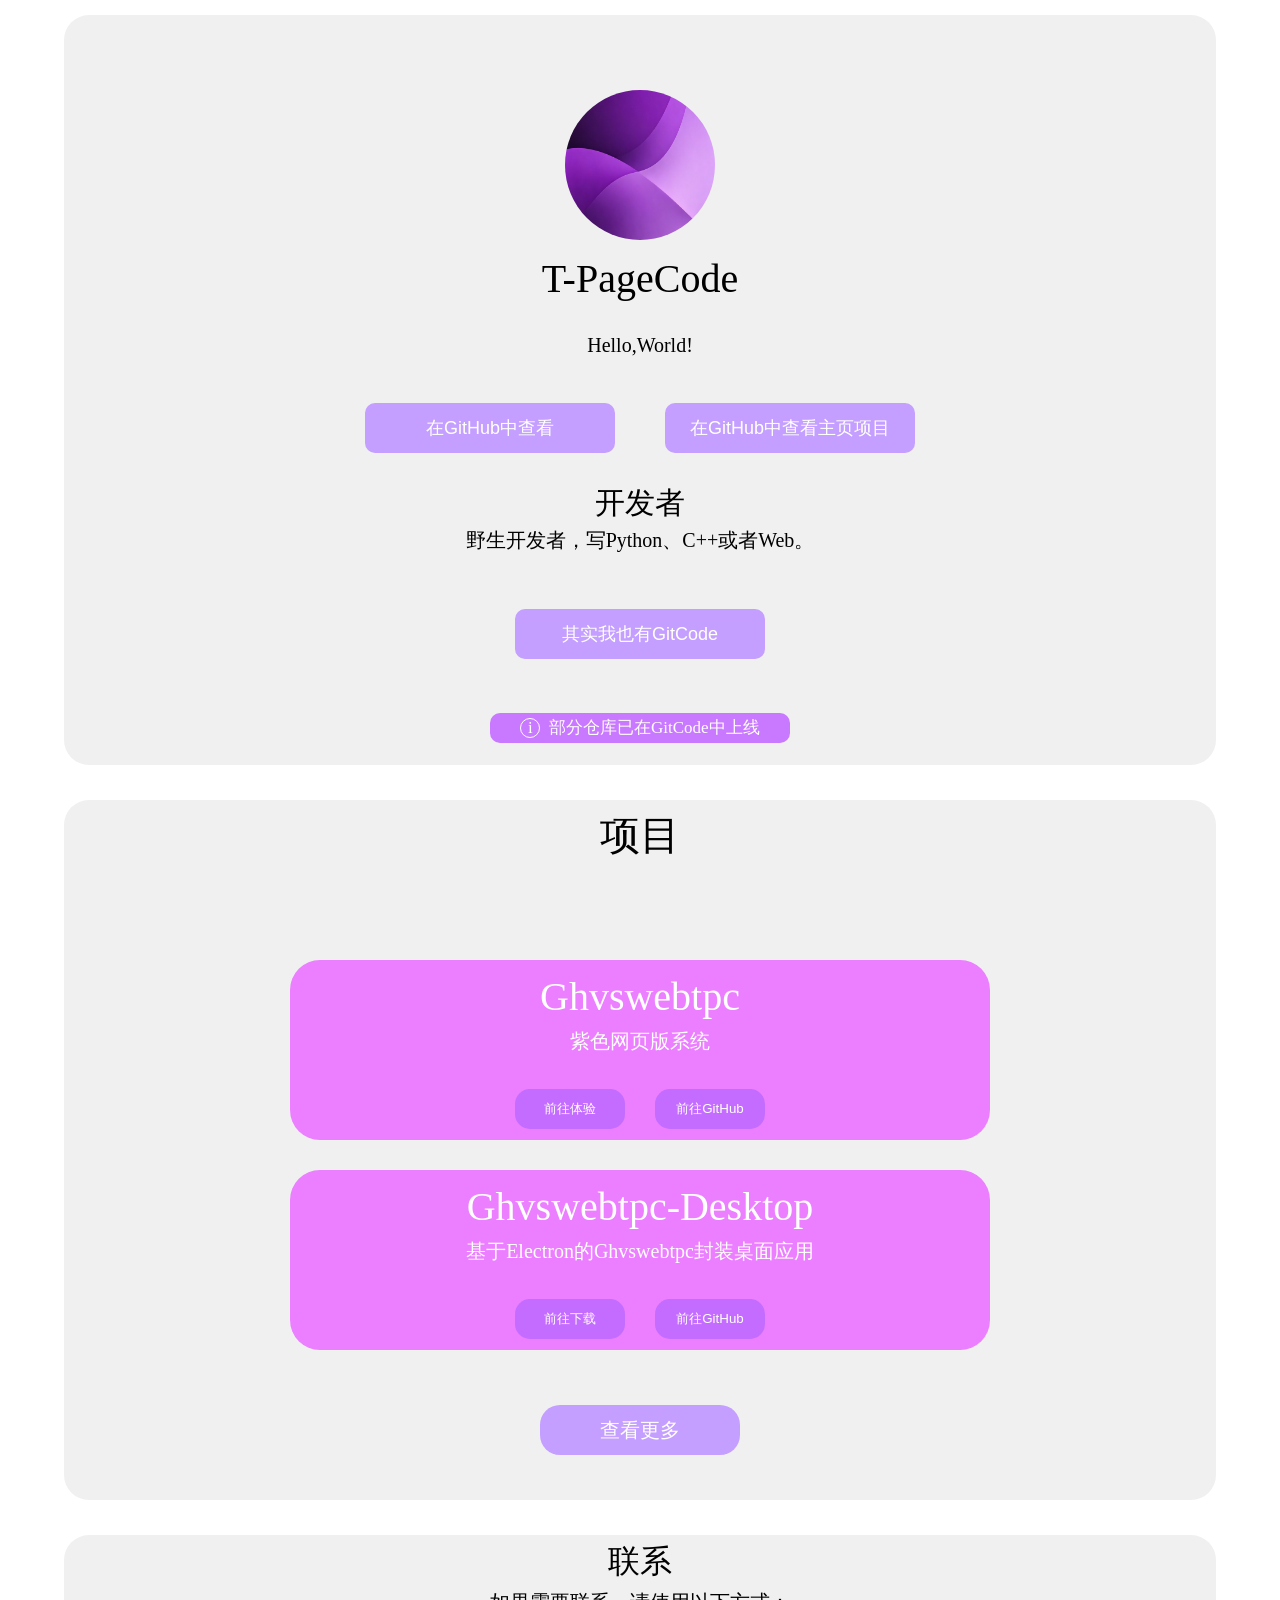
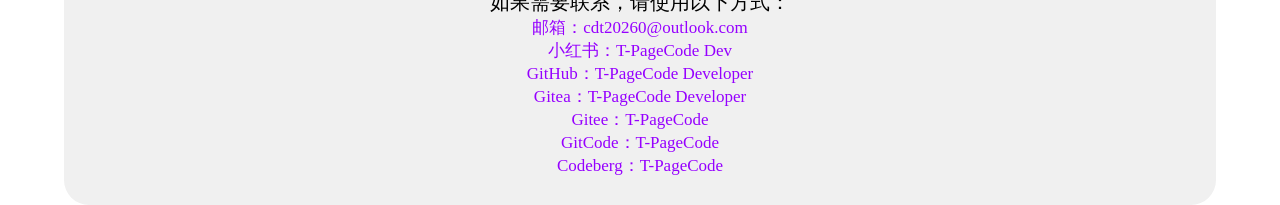
<file: index.html>
<!DOCTYPE html>
<html>
<head>
    <meta charset="UTF-8">
    <meta name="viewport" content="width=device-width, initial-scale=1.0">
    <link rel="stylesheet" href="./index.css">
    <title>T-PageCode</title>
</head>
<body>
    <div id="load-div">
        <h1 id="load-text">T-PageCode</h1>
        <div id="load-bar">
            <div id="load"></div>
        </div>
    </div>
    <div id="main-div">
        <img src="./GitHubUserImage.png" id="UserImage" alt="抱歉，图片加载失败">
        <h1 id="UserName">T-PageCode</h1>
        <p id="HelloWorldText"></p>
        <button id="btn1" onclick="window.open('https://github.com/T-PageCode/T-PageCode.github.io','_blank')">在GitHub中查看主页项目</button>
        <button id="btn2" onclick="window.open('https://github.com/T-PageCode','_blank')">在GitHub中查看</button>
        <h1 id="text2">开发者</h1>
        <p id="text3">野生开发者，写Python、C++或者Web。</p>
        <button id="gitcode-btn" onclick="window.open('https://gitcode.com/T-PageCode','_blank')">其实我也有GitCode</button>
        <div id="GitCode-Msg"><span id="message-i">i</span>&nbsp;&nbsp;部分仓库已在GitCode中上线</div>
    </div>
    <div id="project-div">
        <h1 id="project-text">项目</h1>
        <div id="ghvswebtpc" class="project">
            <h1 class="project-title">Ghvswebtpc</h1>
            <p class="project-info">紫色网页版系统</p>
            <button class="project-go" onclick="window.open('https://t-pagecode.github.io/Ghvswebtpc','_blank')">前往体验</button>
            <button class="project-github" onclick="window.open('https://github.com/T-PageCode/Ghvswebtpc','_blank')">前往GitHub</button>
        </div>
        <div id="ghvswebtpc-desktop" class="project">
            <h1 class="project-title">Ghvswebtpc-Desktop</h1>
            <p class="project-info">基于Electron的Ghvswebtpc封装桌面应用</p>
            <button class="project-go" onclick="window.open('https://github.com/T-PageCode/Ghvswebtpc-Desktop/releases')">前往下载</button>
            <button class="project-github" onclick="window.open('https://github.com/T-PageCode/Ghvswebtpc-Desktop')">前往GitHub</button>
        </div>
        <button id="look-more">查看更多</button>
    </div>
    <div id="contact-div">
        <h1>联系</h1>
        <p>如果需要联系，请使用以下方式：</p>
        <a href="https://outlook.live.com/mail/0/deeplink/compose?to=cdt20260@outlook.com">邮箱：cdt20260@outlook.com</a>
        <a href="https://www.xiaohongshu.com/user/profile/64316bad0000000014011ebc">小红书：T-PageCode Dev</a>
        <a href="https://github.com/T-PageCode">GitHub：T-PageCode Developer</a>
        <a href="https://gitea.com/T-PageCode">Gitea：T-PageCode Developer</a>
        <a href="https://gitee.com/T-PageCode">Gitee：T-PageCode</a>
        <a href="https://gitcode.com/T-PageCode">GitCode：T-PageCode</a>
        <a href="https://codeberg.org/T-PageCode">Codeberg：T-PageCode</a>
    </div>
    <div id="more-project">
        <h1 id="more-project-title">更多项目</h1>
        <div id="more-ghvswebtpc" class="project">
            <h1 class="project-title">Ghvswebtpc</h1>
            <p class="project-info">紫色网页版系统</p>
            <button class="project-go" onclick="window.open('https://t-pagecode.github.io/Ghvswebtpc','_blank')">前往体验</button>
            <button class="project-github" onclick="window.open('https://github.com/T-PageCode/Ghvswebtpc','_blank')">前往GitHub</button>
        </div>
        <div id="more-ghvswebtpc-desktop" class="project">
            <h1 class="project-title">Ghvswebtpc-Desktop</h1>
            <p class="project-info">基于Electron的Ghvswebtpc封装桌面应用</p>
            <button class="project-go" onclick="window.open('https://github.com/T-PageCode/Ghvswebtpc-Desktop/releases')">前往下载</button>
            <button class="project-github" onclick="window.open('https://github.com/T-PageCode/Ghvswebtpc-Desktop')">前往GitHub</button>
        </div>
        <div id="more-t-pagecode-github-io" class="project">
            <h1 class="project-title">T-PageCode.github.io</h1>
            <p class="project-info">T-PageCode主站</p>
            <button class="project-go" onclick="window.open('https://t-pagecode.github.io','_blank')">前往体验</button>
            <button class="project-github" onclick="window.open('https://github.com/T-PageCode/T-PageCode.github.io','_blank')">前往GitHub</button>
        </div>
        <div id="more-git-name-email-tool" class="project">
            <h1 class="project-title">Git-Name-Email-Tool</h1>
            <p class="project-info">基于Python快速配置Git名称与邮箱的工具</p>
            <button class="project-go" onclick="window.open('https://github.com/T-PageCode/Git-Name-Email-Tool/releases','_blank')">前往下载</button>
            <button class="project-github" onclick="window.open('https://github.com/T-PageCode/Git-Name-Email-Tool','_blank')">前往GitHub</button>
        </div>
        <div id="more-t-codesystem" class="project">
            <h1 class="project-title">T-CodeSystem</h1>
            <p class="project-info">和Ghvswebtpc共存的第二个网页版系统</p>
            <button class="project-go" onclick="window.open('https://t-pagecode.github.io/T-CodeSystem','_blank')">前往体验</button>
            <button class="project-github" onclick="window.open('https://github.com/T-PageCode/T-CodeSystem','_blank')">前往GitHub</button>
        </div>
        <div id="more-start-http-server" class="project">
            <h1 class="project-title">Start-HTTP-Server</h1>
            <p class="project-info">开启HTTP服务的命令行工具</p>
            <button class="project-go" onclick="window.open('https://github.com/T-PageCode/Start-HTTP-Server/releases','_blank')">前往下载</button>
            <button class="project-github" onclick="window.open('https://github.com/T-PageCode/Start-HTTP-Server','_blank')">前往GitHub</button>
        </div>
        <div id="more-start-https-server" class="project">
            <h1 class="project-title">Start-HTTPS-Server</h1>
            <p class="project-info">开启HTTPS服务的命令行工具</p>
            <button class="project-go" onclick="window.open('https://github.com/T-PageCode/Start-HTTPS-Server/releases','_blank')">前往下载</button>
            <button class="project-github" onclick="window.open('https://github.com/T-PageCode/Start-HTTPS-Server','_blank')">前往GitHub</button>
        </div>
        <div id="more-guides" class="project">
            <h1 class="project-title">Guides</h1>
            <p class="project-info">T-PageCode指南</p>
            <button class="project-go" onclick="window.open('https://t-pagecode.github.io/Guides','_blank')">前往体验</button>
            <button class="project-github" onclick="window.open('https://github.com/T-PageCode/Guides','_blank')">前往GitHub</button>
        </div>
        <div id="more-t-pagecode-netlify-app" class="project">
            <h1 class="project-title">T-PageCode.netlify.app</h1>
            <p class="project-info">T-PageCode主站点,但托管在Netlify</p>
            <button class="project-go" onclick="window.open('https://t-pagecode.netlify.app','_blank')">前往体验</button>
            <button class="project-github" onclick="window.open('https://netlify.com','_blank')">前往Netlify.com</button>
        </div>
        <div id="more-1998-2026-web-page" class="project">
            <h1 class="project-title">1998-2026-WebPage</h1>
            <p class="project-info">对比1998到2026的网页</p>
            <button class="project-go" onclick="window.open('https://t-pagecode.github.io/1998-2026-WebPage','_blank')">前往体验</button>
            <button class="project-github" onclick="window.open('https://github.com/T-PageCode/1998-2026-WebPage','_blank')">前往GitHub</button>
        </div>
        <div id="more-font-test" class="project">
            <h1 class="project-title">FontTest</h1>
            <p class="project-info">字体测试</p>
            <button class="project-go" onclick="window.open('https://t-pagecode.github.io/FontTest','_blank')">前往体验</button>
            <button class="project-github" onclick="window.open('https://github.com/T-PageCode/FontTest','_blank')">前往GitHub</button>
        </div>
        <div id="more-blue-screen" class="project">
            <h1 class="project-title">BlueScreen</h1>
            <p class="project-info">假装蓝屏的网页</p>
            <button class="project-go" onclick="window.open('https://t-pagecode.github.io/BlueScreen','_blank')">前往体验</button>
            <button class="project-github" onclick="window.open('https://github.com/T-PageCode/BlueScreen','_blank')">前往GitHub</button>
        </div>
        <div id="more-windows12-concept" class="project">
            <h1 class="project-title">Windows12-Concept</h1>
            <p class="project-info">Windows12概念版</p>
            <button class="project-go" onclick="window.open('https://t-pagecode.github.io/Windows12-Concept','_blank')">前往体验</button>
            <button class="project-github" onclick="window.open('https://github.com/T-PageCode/Windows12-Concept','_blank')">前往GitHub</button>
        </div>
        <div id="more-windows12-horror" class="project">
            <h1 class="project-title">Windows12-Horror</h1>
            <p class="project-info">Windows12恐怖版</p>
            <button class="project-go" onclick="window.open('https://t-pagecode.github.io/Windows12-Horror','_blank')">前往体验</button>
            <button class="project-github" onclick="window.open('https://github.com/T-PageCode/Windows12-Horror','_blank')">前往GitHub</button>
        </div>
        <div id="more-windows10-2026" class="project">
            <h1 class="project-title">Windows10-2026</h1>
            <p class="project-info">Windows10 2026概念版</p>
            <button class="project-go" onclick="window.open('https://t-pagecode.github.io/Windows10-2026','_blank')">前往体验</button>
            <button class="project-github" onclick="window.open('https://github.com/T-PageCode/Windows10-2026','_blank')">前往GitHub</button>
        </div>
        <div id="more-js-create-html-elements" class="project">
            <h1 class="project-title">JS-Create-HTML-Elements</h1>
            <p class="project-info">尝试使用JavaScript来创建HTML元素</p>
            <button class="project-go" onclick="window.open('https://t-pagecode.github.io/JS-Create-HTML-Elements','_blank')">前往体验</button>
            <button class="project-github" onclick="window.open('https://github.com/T-PageCode/JS-Create-HTML-Elements','_blank')">前往GitHub</button>
        </div>
        <div id="more-t-pagecode-new-tab" class="project">
            <h1 class="project-title">T-PageCode-New-Tab</h1>
            <p class="project-info">新标签页扩展</p>
            <button class="project-go" onclick="window.open('https://github.com/T-PageCode/T-PageCode-New-Tab/releases','_blank')">前往下载</button>
            <button class="project-github" onclick="window.open('https://github.com/T-PageCode/T-PageCode-New-Tab','_blank')">前往GitHub</button>
        </div>
        <button id="more-return">返回</button>
    </div>
    <script src="./index.js"></script>
</body>
</html>
</file>
<file: index.css>
body,html{
    background-color: white;
    user-select: none;
    -webkit-user-select: none;
    -moz-user-select: none;
    -ms-user-select: none;
    -o-user-select: none;
    width: 100%;
    height: 100%;
}
*{
    font-weight: 200;
    margin: 0;
    padding: 0;
}
::-webkit-scrollbar{
    width: 10px;
    height: 10px;
}
::-webkit-scrollbar-thumb{
    background-color: rgb(180,180,180);
    border-radius: 10px;
    width: 5px;
}
::-webkit-scrollbar-thumb:hover{
    background-color: rgb(190,190,190);
}
::-webkit-scrollbar-thumb:active{
    background-color: rgb(200,200,200)
}
#main-div{
    position: absolute;
    top: 390px;
    left: 50%;
    transform: translate(-50%,-50%);
    width: 90%;
    height: 750px;
    background-color: rgb(240,240,240);
    border-radius: 25px;
}
#UserImage{
    position: absolute;
    top: 20%;
    left: 50%;
    transform: translate(-50%,-50%);
    width: 150px;
    height: 150px;
    border-radius: 50%;
    pointer-events: none;
}
#UserName{
    position: absolute;
    top: 35%;
    left: 50%;
    transform: translate(-50%,-50%);
    font-size: 40px;
}
#HelloWorldText{
    position: absolute;
    top: 44%;
    left: 50%;
    transform: translate(-50%,-50%);
    font-size: 20px;
}
#btn1{
    position: absolute;
    top: 55%;
    left: calc(50% + 150px);
    transform: translate(-50%,-50%);
    width: 250px;
    height: 50px;
    border-radius: 10px;
    background-color: rgb(196, 159, 255);
    border: none;
    color: white;
    font-size: 18px;
    transition: background-color 0.5s ease;
}
#btn1:hover{
    background-color: rgb(210,142,255);
}
#btn1:active{
    background-color: rgb(210,102,255);
}
#btn2{
    position: absolute;
    top: 55%;
    left: calc(50% - 150px);
    transform: translate(-50%,-50%);
    width: 250px;
    height: 50px;
    border-radius: 10px;
    background-color: rgb(196, 159, 255);
    border: none;
    color: white;
    font-size: 18px;
    transition: background-color 0.5s ease;
}
#btn2:hover{
    background-color: rgb(210,142,255);
}
#btn2:active{
    background-color: rgb(210,102,255);
}
#text2{
    position: absolute;
    top: 65%;
    left: 50%;
    transform: translate(-50%,-50%);
    font-family: Consolas;
    font-size: 30px;
}
#text3{
    position: absolute;
    top: 70%;
    left: 50%;
    transform: translate(-50%,-50%);
    font-size: 20px;
    white-space: nowrap;
}
#div1{
    position: absolute;
    top: 50%;
    left: 50%;
    background-color: rgb(240,240,240);
}
#gitcode-btn{
    position: absolute;
    top: 82.5%;
    left: 50%;
    transform: translate(-50%,-50%);
    width: 250px;
    height: 50px;
    border-radius: 10px;
    background-color: rgb(196, 159, 255);
    border: none;
    color: white;
    font-size: 18px;
    transition: background-color 0.5s ease;
}
#gitcode-btn:hover{
    background-color: rgb(210,142,255);
}
#gitcode-btn:active{
    background-color: rgb(210,102,255);
}
#GitCode-Msg{
    position: absolute;
    top: 95%;
    left: 50%;
    transform: translate(-50%,-50%);
    font-size: 17px;
    background-color: rgb(201, 121, 255);
    width: 300px;
    height: 30px;
    display: flex;
    justify-content: center;
    align-items: center;
    color: white;
    border-radius: 10px;
}
#project-div{
    position: absolute;
    top: 1150px;
    left: 50%;
    transform: translate(-50%,-50%);
    background-color: rgb(240,240,240);
    width: 90%;
    height: 700px;
    border-radius: 25px;
    transition: height 0.5s ease,
    top 0.5s ease;
}
#contact-div{
    position: absolute;
    top: 1670px;
    left: 50%;
    transform: translate(-50%,-50%);
    background-color: rgb(240,240,240);
    width: 90%;
    height: 270px;
    border-radius: 25px;
    transition: height 0.5s ease,
    top 0.5s ease;
    text-align: center;
}
#contact-div h1,#contact-div p{
    margin-top: 5px;
}
#contact-div p{
    font-size: 20px;
}
#contact-div a{
    display: block;
    text-decoration: none;
    transition: color 0.3s ease;
    color: rgb(150,0,255);
    font-size: 17px;
}
#contact-div a:hover{
    color: rgb(0,0,255);
}
#project-text{
    position: absolute;
    top: 5%;
    left: 50%;
    transform: translate(-50%,-50%);
    font-size: 40px;
}
#ghvswebtpc{
    top: 250px;
    left: 50%;
}
#ghvswebtpc-desktop{
    top: 460px;
    left: 50%;
}
#look-more{
    position: absolute;
    top: 90%;
    left: 50%;
    transform: translate(-50%,-50%);
    width: 200px;
    height: 50px;
    background-color: rgb(196, 159, 255);
    border: none;
    border-radius: 20px;
    font-size: 20px;
    color: white;
    visibility: visible;
    opacity: 1;
    transition: background-color 0.5s ease;
}
#look-more:hover{
    background-color: rgb(191, 96, 255);
}
#look-more:active{
    background-color: rgb(174, 53, 255)
}
#more-project {
    position: fixed;
    top: 0;
    left: 0;
    width: 100vw;
    height: 100vh;
    background-color: white;
    overflow-y: auto;
    scrollbar-width: none;
    visibility: hidden;
    opacity: 0;
    transition: opacity 0.5s ease;
}
#more-project-title{
    position: absolute;
    top: 5%;
    left: 50%;
    transform: translate(-50%,-50%);
    font-size: 50px;
}
#more-ghvswebtpc{
    top: 250px;
    left: 50%;
}
#more-ghvswebtpc-desktop{
    top: 450px;
    left: 50%;
}
#more-t-pagecode-github-io{
    left: 50%;
    top: 650px;
}
#more-git-name-email-tool{
    left: 50%;
    top: 850px;
}
#more-t-codesystem{
    left: 50%;
    top: 1050px;
}
#more-start-http-server{
    left: 50%;
    top: 1250px;
}
#more-start-https-server{
    left: 50%;
    top: 1450px;
}
#more-guides{
    left: 50%;
    top: 1650px;
}
#more-t-pagecode-netlify-app{
    left: 50%;
    top: 1850px;
}
#more-1998-2026-web-page{
    left: 50%;
    top: 2050px;
}
#more-font-test{
    left: 50%;
    top: 2250px;
}
#more-blue-screen{
    left: 50%;
    top: 2450px;
}
#more-windows12-concept{
    left: 50%;
    top: 2650px;
}
#more-windows12-horror{
    left: 50%;
    top: 2850px;
}
#more-windows10-2026{
    left: 50%;
    top: 3050px;
}
#more-js-create-html-elements{
    left: 50%;
    top: 3250px;
}
#more-t-pagecode-new-tab{
    left: 50%;
    top: 3450px;
}
#more-return{
    position: absolute;
    top: 5%;
    left: 15%;
    transform: translate(-50%,-50%);
    width: 200px;
    height: 50px;
    background-color: rgb(196, 159, 255);
    border: none;
    border-radius: 20px;
    font-size: 20px;
    color: white;
    visibility: visible;
    opacity: 1;
    transition: background-color 0.5s ease;
}
#more-return:hover{
    background-color: rgb(191, 96, 255);
}
#more-return:active{
    background-color: rgb(174, 53, 255)
}
#message-i{
    width: 18px;
    height: 18px;
    background-color: transparent;
    border: 1px solid white;
    border-radius: 50%;
    display: flex;
    justify-content: center;
    align-items: center;
}
.project{
    position: absolute;
    transform: translate(-50%,-50%);
    border-radius: 30px;
    background-color: rgb(235, 127, 255);
    width: 700px;
    height: 180px;
}
.project-title{
    position: absolute;
    top: 20%;
    left: 50%;
    transform: translate(-50%,-50%);
    color: white;
    font-size: 40px;
    white-space: nowrap;
}
.project-info{
    position: absolute;
    top: 45%;
    left: 50%;
    transform: translate(-50%,-50%);
    color: white;
    font-size: 20px;
    white-space: nowrap;
}
.project-go{
    position: absolute;
    top: 83%;
    left: 40%;
    transform: translate(-50%,-50%);
    background-color: rgb(196, 108, 255);
    border: none;
    color: white;
    width: 110px;
    height: 40px;
    border-radius: 15px;
    transition: background-color 0.5s ease;
}
.project-go:hover{
    background-color: rgb(181, 70, 255);
}
.project-go:active{
    background-color: rgb(171, 44, 255);
}
.project-github{
    position: absolute;
    top: 83%;
    left: 60%;
    transform: translate(-50%,-50%);
    background-color: rgb(196, 108, 255);
    border: none;
    color: white;
    width: 110px;
    height: 40px;
    border-radius: 15px;
    transition: background-color 0.5s ease;
}
.project-github:hover{
    background-color: rgb(181, 70, 255);
}
.project-github:active{
    background-color: rgb(171, 44, 255);
}
#load-div{
    position: fixed;
    top: 0px;
    left: 0px;
    background-color: white;
    width: 100%;
    height: 100%;
    z-index: 100;
    transition: opacity 0.5s ease;
}
#load-bar{
    position: absolute;
    top: calc(50% + 35px);
    left: 50%;
    transform: translate(-50%,-50%);
    background-color: rgb(240,240,240);
    width: 300px;
    height: 10px;
    border-radius: 20px;
    overflow: hidden;
}
#load{
    position: absolute;
    top: 50%;
    left: -50%;
    transform: translate(-50%,-50%);
    background-color: rgb(200,0,255);
    width: 100%;
    height: 100%;
    border-radius: 20px;
    animation: load 1s infinite;
}
@keyframes load{
    from{
        left: -50%;
    }
    to{
        left: 150%;
    }
}
#load-text{
    position: absolute;
    top: calc(50% - 35px);
    left: 50%;
    transform: translate(-50%,-50%);
    font-size: 50px;
}
</file>
